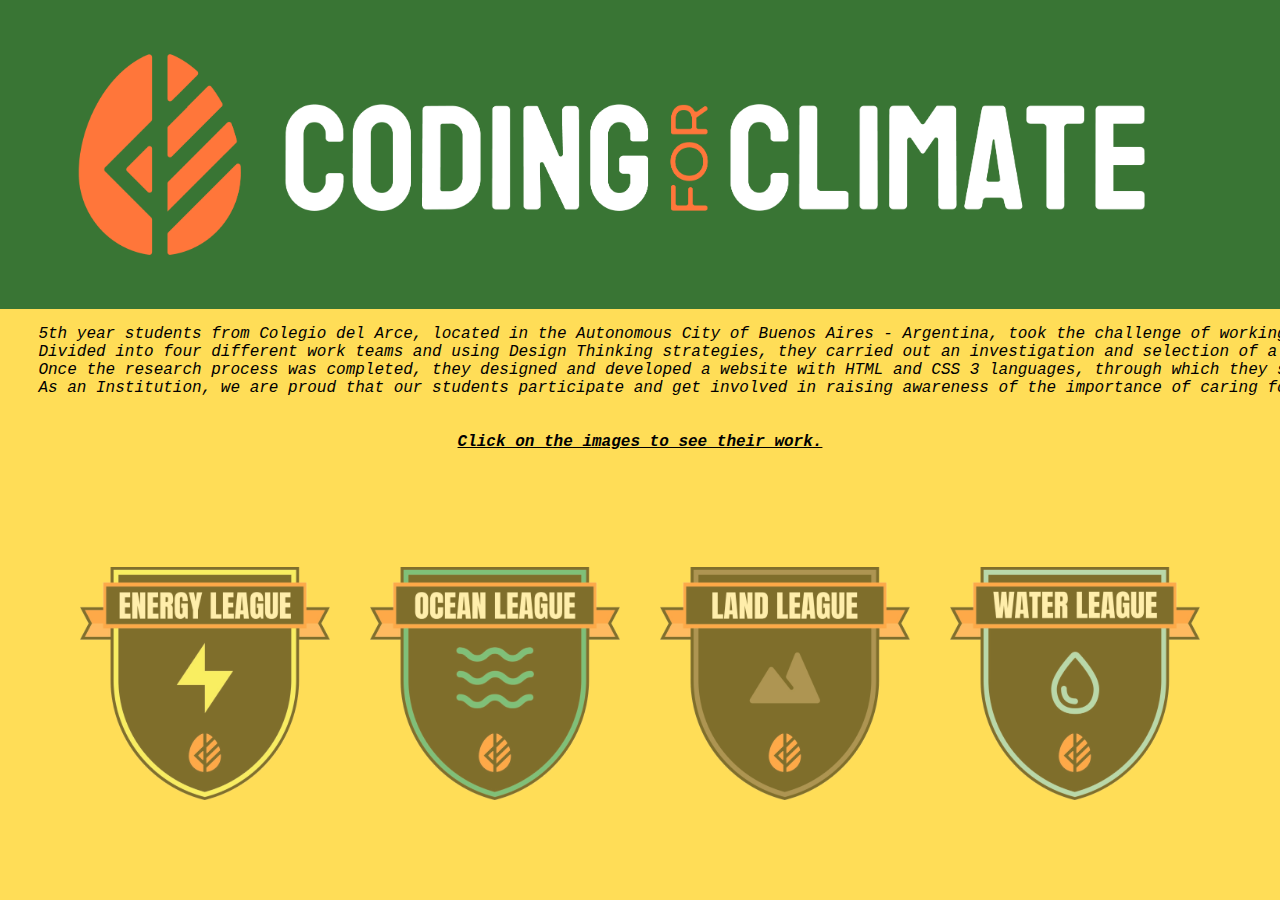
<file: index.html>
<!DOCTYPE html>
<html lang="en">
<head>
    <meta charset="UTF-8">
    <meta http-equiv="X-UA-Compatible" content="IE=edge">
    <meta name="viewport" content="width=device-width, initial-scale=1.0">
    <title>Codign for climate Colegio del Arce</title>
    <link rel="stylesheet" href="Css/index.css">
</head>
<body>
    <header>
        <img src="imagenes/logo.png">
    </header>
    <pre>
    5th year students from Colegio del Arce, located in the Autonomous City of Buenos Aires - Argentina, took the challenge of working with the four Leagues proposed by the NGO organizing the project.
    Divided into four different work teams and using Design Thinking strategies, they carried out an investigation and selection of a problem and then proposed a solution. 
    Once the research process was completed, they designed and developed a website with HTML and CSS 3 languages, through which they seek to raise awareness about the problem addressed  and show what solution they thought of.
    As an Institution, we are proud that our students participate and get involved in raising awareness of the importance of caring for the environment, showing a great commitment to our planet.
    
    <span>Click on the images to see their work.</span>
    </pre>
    <div class="Contenedor">
        <div class="item"> <a href="Energy League/index.html"><img src="imagenes/el.png"></a></div>
        <div class="item" ><a href="oceano/pagina principal/MENU.HTML"><img src="imagenes/OL.png"></a></div>
        <div class="item"> <a href="landleague/index.html"><img src="imagenes/LL.png"></a></div>
        <div class="item"> <a href="WLWEB1/index.html"><img src="imagenes/WL.png"></a></div>
    
    </div>
</body>
</html>
</file>
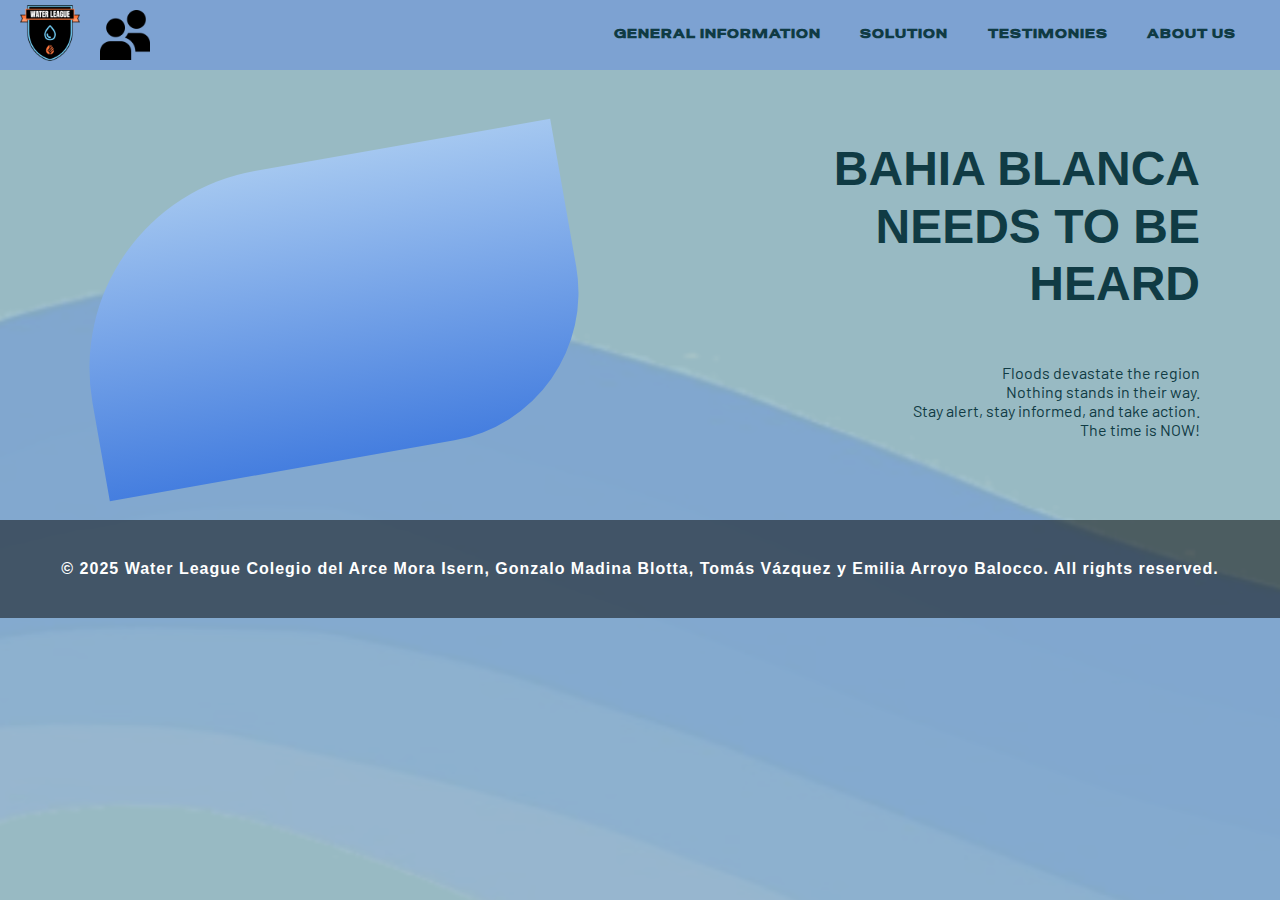
<file: WLWEB1/index.html>
<!DOCTYPE html>
<html lang="en">


<head>
    <meta charset="UTF-8">
    <meta name="viewport" content="width=device-width, initial-scale=1.0">
    <title>Water League</title>
    <link rel="stylesheet" type=" text/css" href="css/estilos.css">
</head>


<body id="cuerpo">
    <header>
        <div class="Ancho">
            <div class="logo">
                <a href="index.html">
                    <img src="imagenes/WLLOGO.png" alt="Water League Logo" class="logo-img">
                </a>
                <ul class="contacto-menu">
                    <li>
                        <a href="#">
                            <img src="imagenes/users.png" alt="Contact" class="Contacto">
                        </a>
                        <ul class="submenu">
                            <li>CONTACT US</li>
                            <li>savebahiablanca@gmail.com</li>
                            <li>+54 911 5462 9183</li>
                        </ul>
                    </li>
                </ul>
            </div>
            
   
            <nav id="navegar">
                <ul class=menu>
                    <li><a href = "Info.html" >General Information</a></li>
                    <li><a href = "solution.html" >Solution</a></li>
                    <li><a href = "Testimonies.html" >Testimonies</a></li>
                    <li><a href = "About.html" >About Us</a></li>


                </ul>
            </nav>
      </div>
    </header>
   
    <div class="contenido">
        <div class="onda-azul"></div>
        <div class="texto">
          <h1>BAHIA BLANCA<br>NEEDS TO BE<br>HEARD</h1>
          <h3> Floods devastate the region <br>Nothing stands in their way. <br> Stay alert, stay informed, and take action. <br>The time is NOW!</h3>
        </div>
    </div>
   
    <footer>
        <p>&copy; 2025 Water League Colegio del Arce Mora Isern, Gonzalo Madina Blotta, Tomás Vázquez y Emilia Arroyo Balocco. All rights reserved.</p>
    </footer>
</body>
</html>
</file>
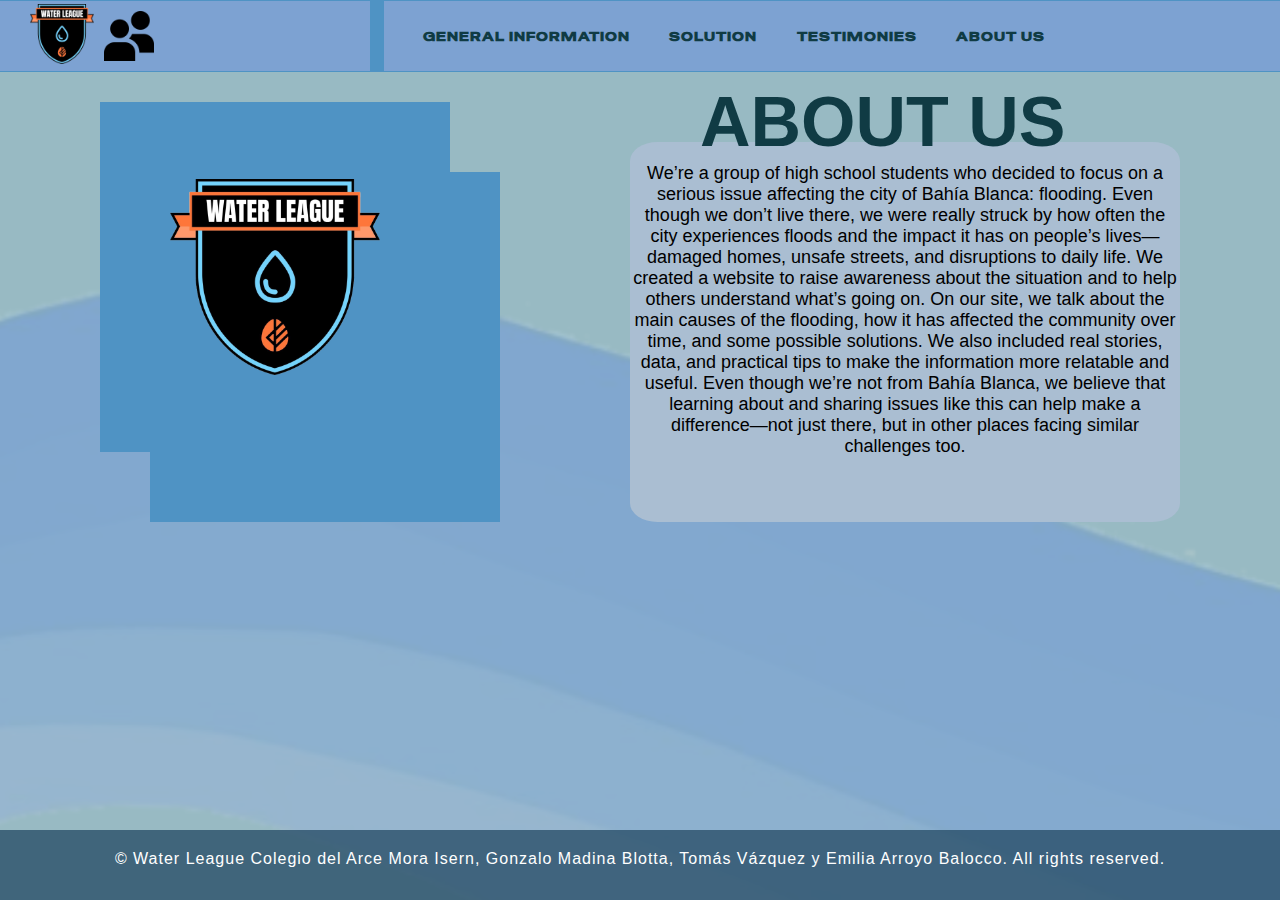
<file: WLWEB1/About.html>
<!DOCTYPE html>
<html lang="en">
<head>
    <meta charset="UTF-8">
    <meta name="viewport" content="width=device-width, initial-scale=1.0">
    <title>About Us</title>
    <link rel="stylesheet" type="text/css" href="css/about.css">
</head>
<body id="cuerpo">
    <header>
        <div class="Ancho">
            <div class="logo">
                <a href="index.html">
                    <img src="imagenes/WLLOGO.png" alt="Water League Logo" class="logo-img">
                </a>
                <ul class="contacto-menu">
                    <li>
                        <a href="#">
                            <img src="imagenes/users.png" alt="Contact" class="Contacto">
                        </a>
                        <ul class="submenu">
                            <li>CONTACT US</li>
                            <li>savebahiablanca@gmail.com</li>
                            <li>+54 911 5462 9183</li>
                        </ul>
                    </li>
                </ul>
            </div>
            <nav id="navegar">
                <ul class="menu">
                    <li><a href="Info.html">General Information</a></li>
                    <li><a href="solution.html">Solution</a></li>
                    <li><a href="Testimonies.html">Testimonies</a></li>
                    <li><a href="About.html">About Us</a></li>
                </ul>
            </nav>
        </div>
    </header> 

    

  <main>
    <div class="container">
      <h1>ABOUT US</h1>
      <div class="cuadrado-1">
        <div class="cuadrado-pequeno">
          <img src="imagenes/logowaterleague.png" class="imagen-pequena" />
        </div>
      </div>
      <div class="cuadrado-2"></div>
      <div class="cuadrado-3">
        <p> <br>We’re a group of high school students who decided to focus on a serious issue affecting the city of Bahía Blanca: flooding. Even though we don’t live there, we were really struck by how often the city experiences floods and the impact it has on people’s lives—damaged homes, unsafe streets, and disruptions to daily life.


            We created a website to raise awareness about the situation and to help others understand what’s going on. On our site, we talk about the main causes of the flooding, how it has affected the community over time, and some possible solutions. We also included real stories, data, and practical tips to make the information more relatable and useful.

            Even though we’re not from Bahía Blanca, we believe that learning about and sharing issues like this can help make a difference—not just there, but in other places facing similar challenges too.</p>
      </div> 
    </div>
  </main>

  <footer>
    <div>
     <p> &#169; Water League Colegio del Arce Mora Isern, Gonzalo Madina Blotta, Tomás Vázquez y Emilia Arroyo Balocco. All rights reserved.</p>
  </div>
</footer>
</body>
</html>
</file>
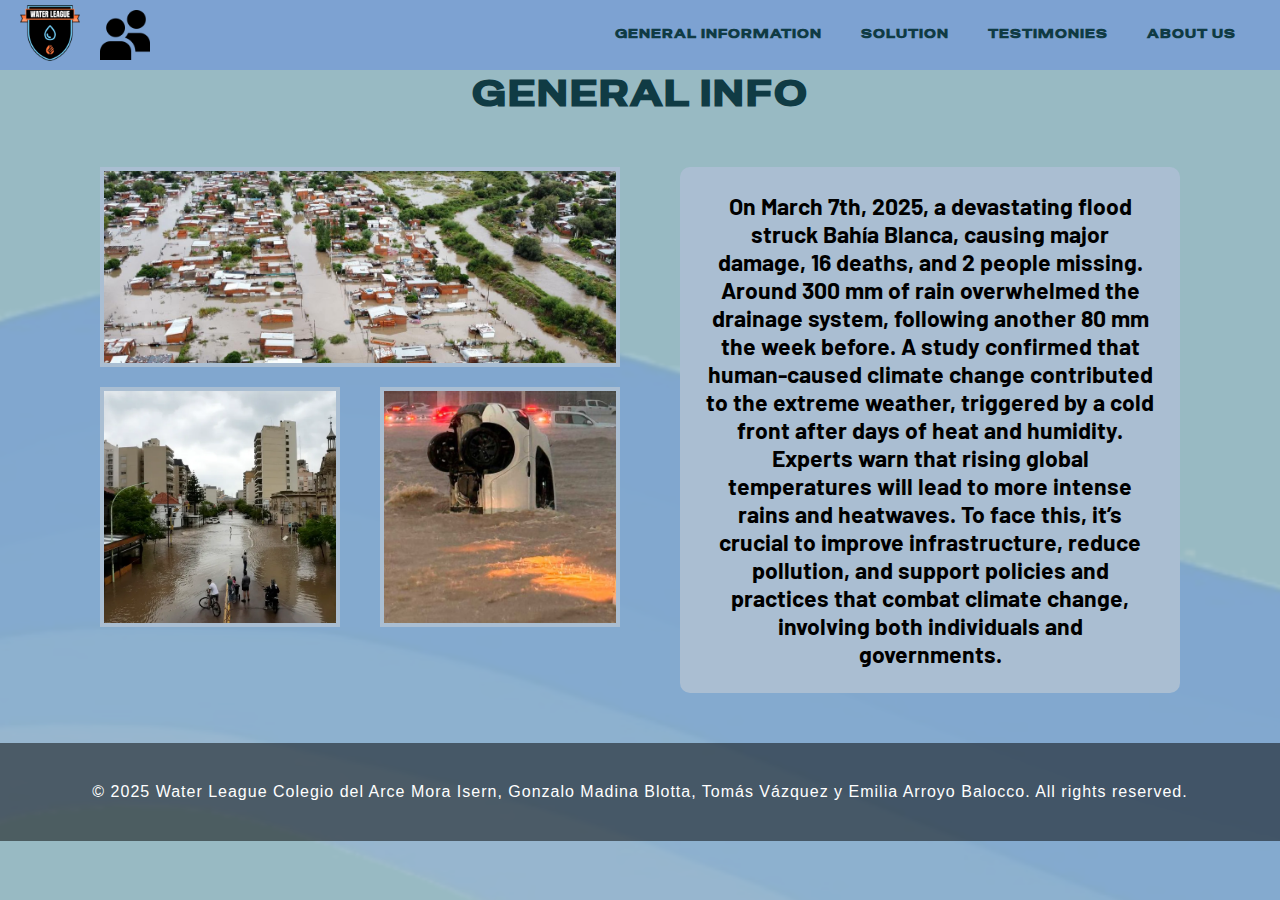
<file: WLWEB1/Info.html>
<!DOCTYPE html>
<html lang="en">
<head>
    <meta charset="UTF-8">
    <meta name="viewport" content="width=device-width, initial-scale=1.0">
    <title>General Information</title>
    <link rel="stylesheet" type="text/css" href="css/info.css">
</head>
<body id="cuerpo">
    <header>
        <div class="Ancho">
            <div class="logo">
                <a href="index.html">
                    <img src="imagenes/WLLOGO.png" alt="Water League Logo" class="logo-img">
                </a>
                <ul class="contacto-menu">
                    <li>
                        <a href="#">
                            <img src="imagenes/users.png" alt="Contact" class="Contacto">
                        </a>
                        <ul class="submenu">
                            <li>CONTACT US</li>
                            <li>savebahiablanca@gmail.com</li>
                            <li>+54 911 5462 9183</li>
                        </ul>
                    </li>
                </ul>
            </div>
            <nav id="navegar">
                <ul class="menu">
                    <li><a href="Info.html">General Information</a></li>
                    <li><a href="solution.html">Solution</a></li>
                    <li><a href="Testimonies.html">Testimonies</a></li>
                    <li><a href="About.html">About Us</a></li>
                </ul>
            </nav>
        </div>
    </header> 

    <section id="titulo">
        General Info
    </section>

    <section class="contenedor-cajas">
        <div class="columna-izquierda">
            <div class="rectangulo"></div>
            <div class="fila-cuadros">
                <div class="cuadro"></div>
                <div class="cuadro"></div>
            </div>
        </div>
        <div class="columna-derecha">
            <div class="cuadro-derecha">
                <p>
                    On March 7th, 2025, a devastating flood struck Bahía Blanca, causing major damage, 16 deaths, and 2 people missing. Around 300 mm of rain overwhelmed the drainage system, following another 80 mm the week before. A study confirmed that human-caused climate change contributed to the extreme weather, triggered by a cold front after days of heat and humidity. Experts warn that rising global temperatures will lead to more intense rains and heatwaves. To face this, it’s crucial to improve infrastructure, reduce pollution, and support policies and practices that combat climate change, involving both individuals and governments.
                </p>
            </div>
        </div>
    </section>

    <footer> 
        <p>&copy; 2025 Water League Colegio del Arce Mora Isern, Gonzalo Madina Blotta, Tomás Vázquez y Emilia Arroyo Balocco. All rights reserved.</p>
    </footer>
</body>
</html>
</file>
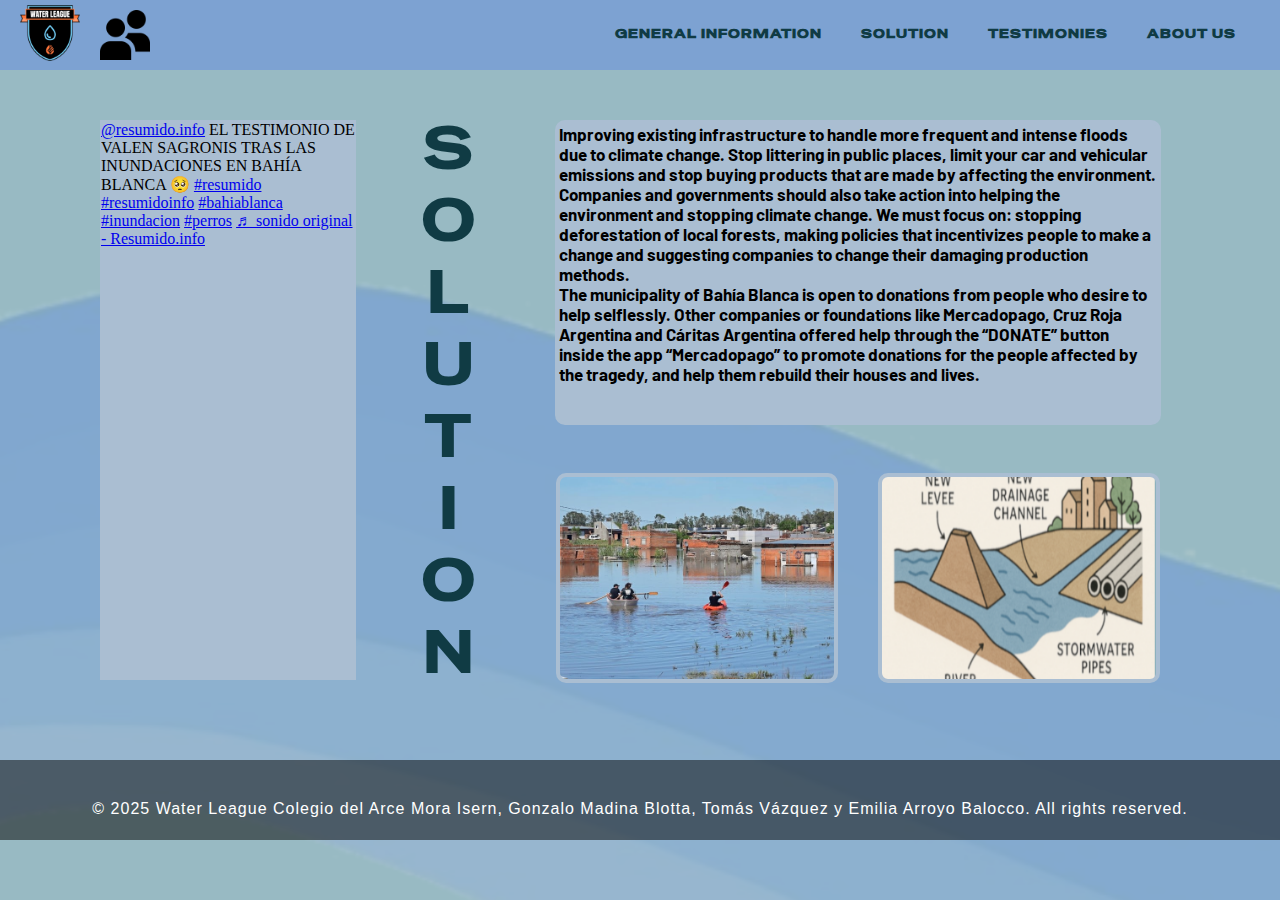
<file: WLWEB1/solution.html>
<!DOCTYPE html>
<html lang="en">
<head>
    <meta charset="UTF-8">
    <meta name="viewport" content="width=device-width, initial-scale=1.0">
    <title>Solution</title>
    <link rel="stylesheet" type=" text/css" href="css/solution.css">
</head>
<body id="cuerpo">
    <header>
        <div class="Ancho">
            <div class="logo">
                <a href="index.html">
                    <img src="imagenes/WLLOGO.png" alt="Water League Logo" class="logo-img">
                </a>
                <ul class="contacto-menu">
                    <li>
                        <a href="#">
                            <img src="imagenes/users.png" alt="Contact" class="Contacto">
                        </a>
                        <ul class="submenu">
                            <li>CONTACT US</li>
                            <li>savebahiablanca@gmail.com</li>
                            <li>+54 911 5462 9183</li>
                        </ul>
                    </li>
                </ul>
            </div>
            <nav id="navegar">
                <ul class=menu>
                    <li><a href = "Info.html" >General Information</a></li>
                    <li><a href = "solution.html" >Solution</a></li>
                    <li><a href = "Testimonies.html" >Testimonies</a></li>
                    <li><a href = "About.html" >About Us</a></li>

                </ul>
            </nav>
      </div>
    </header> 
    <section id="info"> 
        <div id="texto">
            
            <p>Improving existing infrastructure to handle more frequent and intense floods due to climate change. Stop littering in public places, limit your car and vehicular emissions and stop buying products that are made by affecting the environment. Companies and governments should also take action into helping the environment and stopping climate change. We must focus on: stopping deforestation of local forests, making policies that incentivizes people to make a change and suggesting companies to change their damaging production methods.</p>
            <p> The municipality of Bahía Blanca is open to donations from people who desire to help selflessly. Other companies or foundations like Mercadopago, Cruz Roja Argentina and Cáritas Argentina offered help through the “DONATE” button inside the app “Mercadopago” to promote donations for the people affected by the tragedy, and help them rebuild their houses and lives. </p>

        </div>
        <div id="photo1">

        </div>
        <div id="photo2">
            
        </div>
    </section>
    <section id="video">  
        <blockquote class="tiktok-embed"
                    cite="https://www.tiktok.com/@resumido.info/video/7480296320763202821"
                    data-video-id="7480296320763202821"
                    style="max-width: 100%; height: 100%;">
            <section>
                <a target="_blank" title="@resumido.info" href="https://www.tiktok.com/@resumido.info?refer=embed">@resumido.info</a>
                EL TESTIMONIO DE VALEN SAGRONIS TRAS LAS INUNDACIONES EN BAHÍA BLANCA 🥺
                <a title="resumido" target="_blank" href="https://www.tiktok.com/tag/resumido?refer=embed">#resumido</a>
                <a title="resumidoinfo" target="_blank" href="https://www.tiktok.com/tag/resumidoinfo?refer=embed">#resumidoinfo</a>
                <a title="bahiablanca" target="_blank" href="https://www.tiktok.com/tag/bahiablanca?refer=embed">#bahiablanca</a>
                <a title="inundacion" target="_blank" href="https://www.tiktok.com/tag/inundacion?refer=embed">#inundacion</a>
                <a title="perros" target="_blank" href="https://www.tiktok.com/tag/perros?refer=embed">#perros</a>
                <a target="_blank" title="♬ sonido original - Resumido.info" href="https://www.tiktok.com/music/sonido-original-7480296353890470662?refer=embed">♬ sonido original - Resumido.info</a>
            </section>
        </blockquote>
        <script async src="https://www.tiktok.com/embed.js"></script>

    
    </section>
    <div id="vertical-title">
        <p>
            S<br>
            O<br>
            L<br>
            U<br>
            T<br>
            I<br>
            O<br>
            N
        </p>
    </div>
    
    <footer> 
        <p>&copy; 2025 Water League Colegio del Arce Mora Isern, Gonzalo Madina Blotta, Tomás Vázquez y Emilia Arroyo Balocco. All rights reserved.</p>
    </footer>
</body>
</html>
</file>
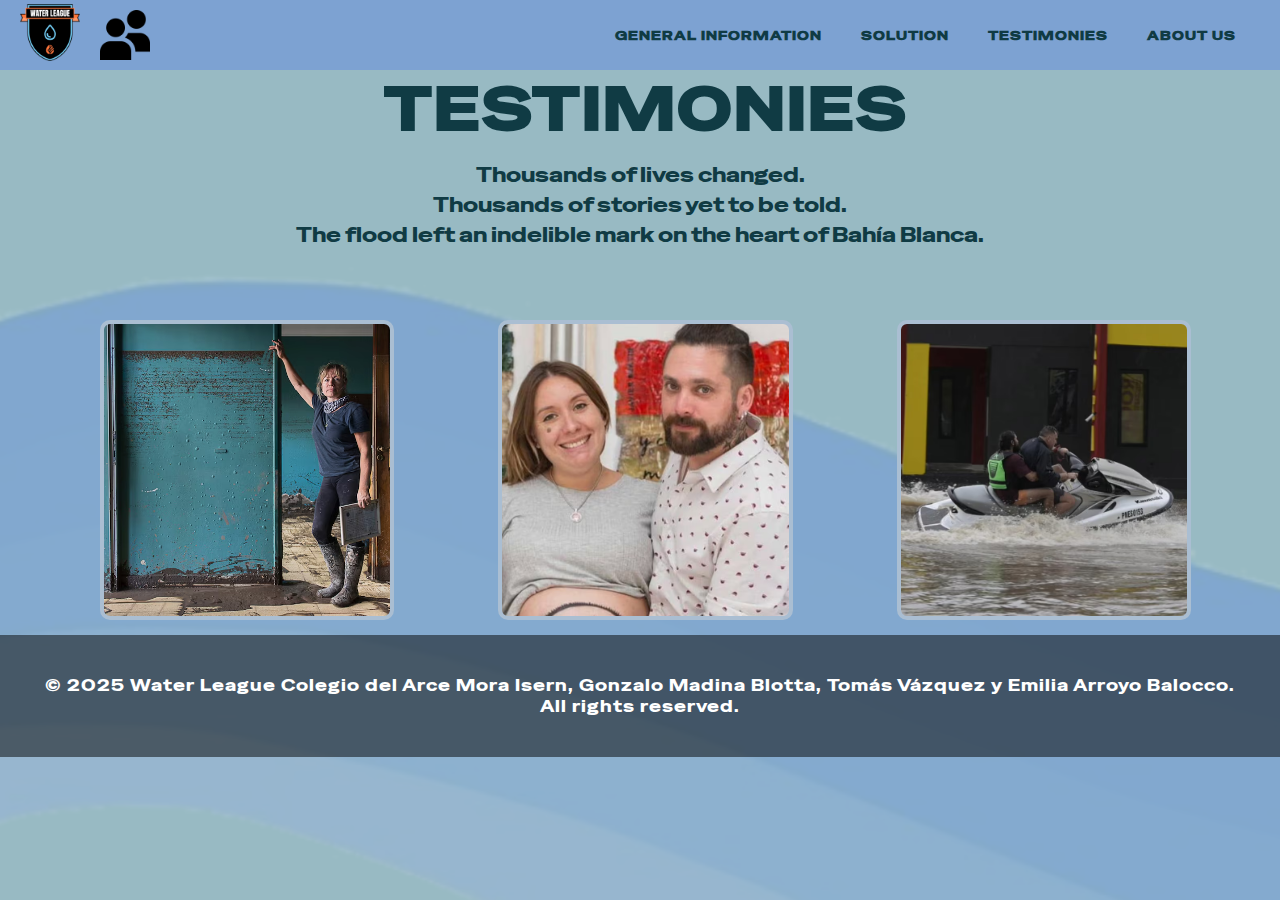
<file: WLWEB1/Testimonies.html>
<!DOCTYPE html>
<html lang="en">
<head>
  <meta charset="UTF-8" />
  <meta name="viewport" content="width=device-width, initial-scale=1.0"/>
  <title>Testimonies</title>
  <link rel="stylesheet" type="text/css" href="css/testimonies.css" />
</head>
<body id="cuerpo">
  <header>
    <div class="Ancho">
      <div class="logo">
        <a href="index.html">
            <img src="imagenes/WLLOGO.png" alt="Water League Logo" class="logo-img">
        </a>
        <ul class="contacto-menu">
            <li>
                <a href="#">
                    <img src="imagenes/users.png" alt="Contact" class="Contacto">
                </a>
                <ul class="submenu">
                    <li>CONTACT US</li>
                    <li>savebahiablanca@gmail.com</li>
                    <li>+54 911 5462 9183</li>
                </ul>
            </li>
        </ul>
    </div>
      <nav id="navegar">
        <ul class="menu">
          <li><a href="Info.html">General Information</a></li>
          <li><a href="solution.html">Solution</a></li>
          <li><a href="Testimonies.html">Testimonies</a></li>
          <li><a href="About.html">About Us</a></li>
        </ul>
      </nav>
    </div>
  </header>


  <section id="texto">
    <h1>TESTIMONIES</h1>
  </section>

  <section id="brief">
    <p>
      Thousands of lives changed. <br>
      Thousands of stories yet to be told.<br>
      The flood left an indelible mark on the heart of Bahía Blanca. <br>
    </p>
  </section>
  

  <section id="unica">
    
    <div class="card" id="Testimonio1">
      <div class="inner">
        <div class="front abogada"></div>
        <div class="back abogada-texto"></div>
      </div>
    </div>

    
    <div class="card" id="Testimonio2">
      <div class="inner">
        <div class="front chofer"></div>
        <div class="back chofer-texto"></div>
      </div>
    </div>

   
    <div class="card" id="Testimonio3">
      <div class="inner">
        <div class="front panadero"></div>
        <div class="back panadero-texto"></div>
      </div>
    </div>
  </section>

  <footer>
    <p>&copy; 2025 Water League Colegio del Arce Mora Isern, Gonzalo Madina Blotta, Tomás Vázquez y Emilia Arroyo Balocco. All rights reserved.</p>
  </footer>
</body>
</html>
</file>
<file: Css/index.css>
@import url('https://fonts.googleapis.com/css2?family=Open+Sans:ital,wght@0,300..800;1,300..800&display=swap');

* {
    box-sizing: border-box;
}

body {
    background-color: #ffdd57;
    margin: 0;
    font-family: "Open Sans", sans-serif;
}

header {
    background-color: #397534;
}

header img {
    width: 100%;
    height: auto;
    display: block;
}

pre {
    font-style: italic;
    text-align: center;
    font-weight: 400;
    font-size: large;
}

span {
    font-weight: bold;
    text-decoration: underline;
    display: block;
    text-align: center;
}

.Contenedor {
    display: flex;
    flex-wrap: wrap;
    justify-content: center;
    gap: 20px;
    width: 100%;
    padding: 20px;
    margin-top: 50px;
}

.item {
    flex: 1 1 calc(25% - 40px); /* 4 por fila */
    max-width: calc(25% - 40px);
    min-width: 200px;
    height: auto;
    display: flex;
    justify-content: center;
    align-items: center;
    padding: 10px;
}

.item img {
    width: 100%;
    height: auto;
    padding: 0;
    opacity: 0.5;
    transition: transform 0.3s ease, opacity 0.3s ease;
    object-fit: cover;
}

.item img:hover {
    transform: scale(1.2);
    opacity: 1;
}

/* Tablets */
@media (max-width: 768px) {
    .item {
        flex: 1 1 calc(50% - 40px); /* 2 por fila */
        max-width: calc(50% - 40px);
    }
}

/* Móviles */
@media (max-width: 480px) {
    .item {
        flex: 1 1 100%; /* Uno por fila */
        max-width: 100%;
    }
}
</file>
<file: WLWEB1/css/estilos.css>
@import url("index.css");
@import url('https://fonts.googleapis.com/css2?family=Special+Gothic+Expanded+One&display=swap');
@import url('https://fonts.googleapis.com/css2?family=Barlow&display=swap');

body {
    margin: 0;
    padding: 0;
    background-color: #b3ccc0;
    font-family: Arial, sans-serif;
    overflow-x: hidden;
  }
  
 

  

  .contenido {
    display: flex;
    justify-content: space-between;
    align-items: flex-start;
    padding: 60px 80px;
  }
  
  /* Coso azul */
  .onda-azul {
    width: 500px;
    height: 300px;
    background: linear-gradient(to bottom, #a4c7f0, #457edf);
    border-top-left-radius: 200px;
    border-bottom-right-radius: 150px;
    transform: rotate(-10deg);
    margin-top: 30px;
  }
  

  .texto {
    text-align: right;
    color: #103b44;

  }
  
  .texto h3 {
    margin: 100;
    margin-top:50px ;
    font-size: 16px;
    font-weight: normal;
    justify-content: space-between;
    font-family: 'Barlow', sans-serif;

  }
  
  .texto h1 {
    margin: 10px 0 0 0;
    font-size: 48px;
    font-weight: bold;
    line-height: 1.2;
  }

  footer {
    text-align: center;
    padding: 40px;
    background-color: rgba(0, 0, 0, 0.5);
    color: white;
    font-family: sans-serif; /* o la fuente que estés usando */
    font-size: 16px;
    letter-spacing: 1px;
    font-weight: bold;
}
</file>
<file: WLWEB1/css/about.css>
@import url('https://fonts.googleapis.com/css2?family=Special+Gothic+Expanded+One&display=swap');
@import url("index.css");
@import url('https://fonts.googleapis.com/css2?family=Barlow&display=swap');

* {
    margin: 0;
    padding: 0;
    box-sizing: border-box;
  }
  
  html, body {
    height: 100%;
    display: flex;
    flex-direction: column;
    font-family: 'Segoe UI', Tahoma, Geneva, Verdana, sans-serif;
    background-color: #80aaff;
    color: #1a1a1a;
    
  }
  
  #cuerpo{
    background-image:url(../imagenes/fondoooo0000000.png) ;
    background-size: cover;
    background-repeat: no-repeat;
    background-position: center;
    background-attachment: fixed;
    min-height: 100vh;
    }
  
    .contenedor-cajas {
      display: flex;
      justify-content: center;
      align-items: flex-start;
      gap: 60px;
      padding: 50px;
      max-width: 1300px;
      margin: 0 auto;
  }
  
  header {
    width: 100%;
    height: 8vh;
    background-color: #4f93c4;
    position: relative;
  }
  
  .Ancho {
    display: flex;
    align-items: center;
    justify-content: space-between;
    height: 100%;
    
  }
  
  .logo {
    width: 370px;
  }
  
  .logo-img {
    width: 100%;
  }
  
  nav {
    display: flex;
    align-items: center;
  }
  main {
    flex: 1;
    position: relative;
    color: black; 
    background-size: cover;
    background-position: center;
  }
  
  .container {
    position: relative;
    width: 100%;
    height: 100%;
  }
  
  h1 {
    position: absolute;
    top: 10px;
    left: 700px;
    font-size: 70px;
    color: #103b44;
    z-index: 3;
  }
  
  .cuadrado-1,
  .cuadrado-2 {
    width: 350px;
    height: 350px;
    position: absolute;
  }
  
  .cuadrado-1 {
    background-color: #4f93c4;
    top: 30px; 
    left: 100px;
    z-index: 2;
}

.cuadrado-2 {
    background-color: #4f93c4;
    top: 100px; 
    left: 150px;
    z-index: 1;
}

  
  .cuadrado-pequeno {
    width: 60%; 
    height: 60%; 
    position: absolute;
    top: 20%; 
    left: 20%; 
  }
  
  .imagen-pequena {
    width: 100%;
    height: 100%;
    object-fit: contain; 
    display: block;
  }
  
  .cuadrado-3 {
    width: 550px;
    height: 380px;
    position: absolute;
    top: 70px;
    right: 100px; 
    z-index: 1;
    font-size: 18px;
    text-align: center;
    background-color: rgb(170, 190, 210);
    border-radius: 5%;
    justify-content: center;
  }
  
  
  footer {
    color: white;
    background-color: #264b65c4   ;
    padding: 20px;
    text-align: center; 
    position: relative;
    bottom: 0;
    margin-top:50px;
    width: 100%;
    height: 70px;
  }
</file>
<file: WLWEB1/css/info.css>
@import url('https://fonts.googleapis.com/css2?family=Special+Gothic+Expanded+One&display=swap');
@import url("index.css");
@import url('https://fonts.googleapis.com/css2?family=Barlow&display=swap');

* {
    margin: 0;
    box-sizing: border-box;

}

#cuerpo {
    background-image: url(../imagenes/fondoooo0000000.png);
    background-size: cover;
    background-repeat: no-repeat;
    background-position: center;
    background-attachment: fixed;
    min-height: 100vh;
}

#titulo {
    width: 100%;
    text-align: center;
    padding-top: 60px;
    font-size: 36px;
    color: #103b44;
    letter-spacing: 2px;
    font-weight: bold;
    text-transform: uppercase;
    font-family: "Special Gothic Expanded One", sans-serif;
}


.contenedor-cajas {
    display: flex;
    justify-content: center;
    align-items: flex-start;
    gap: 60px;
    padding: 50px;
    max-width: 1300px;
    margin: 0 auto;
}

.columna-izquierda {
    display: flex;
    flex-direction: column;
    gap: 20px;
}

.rectangulo {
    width: 520px;
    height: 200px; 
    background-color: rgb(170, 190, 210);
    background-image: url(../imagenes/inundacionimagenarriba.jpg);
    background-size: cover;
    background-position: center;
    background-repeat: no-repeat;
    border: solid 4px rgb(170,190,210);
}

.fila-cuadros {
    display: flex;
    gap: 40px;
}

.fila-cuadros .cuadro {
    width: 240px;
    height: 240px;
    background-color: rgb(170,190,210);
    border: solid 4px rgb(170,190,210);
    background-size: cover;
    background-position: center;
    background-repeat: no-repeat;
}

.fila-cuadros .cuadro:first-child {
    background-image: url(../imagenes/inundacioncuadradoizquierdo.webp);
}

.fila-cuadros .cuadro:last-child {
    background-image: url(../imagenes/inundacioncuadradoderecho.jpg);
}

.columna-derecha {
    display: flex;
    flex-direction: column;
    justify-content: flex-start;
}

.cuadro-derecha {
    width: 500px;
    background-color: rgb(170,190,210);
    font-size: 23px;
    padding: 25px;
    text-align: center;
    font-weight: bold;
    border-radius: 10px;
    font-family: 'Barlow', sans-serif;
}
</file>
<file: WLWEB1/css/solution.css>
@import url('https://fonts.googleapis.com/css2?family=Special+Gothic+Expanded+One&display=swap');
@import url("index.css");
@import url('https://fonts.googleapis.com/css2?family=Barlow&display=swap');
* {
    margin: 0;
    box-sizing: border-box;
}

#cuerpo {
    background-image: url(../imagenes/fondoooo0000000.png);
    background-size: cover;
    background-repeat: none-repeat;
    background-position: center;
    background-attachment: fixed;
    min-height: 100vh;
}

#texto {
    border: solid 4px rgb(170,190,210); 
    background-color: rgb(170,190,210);
    height: 305px;
    width: 86%;
    margin: auto;
    margin-top: 0px;
    border-radius: 10px;
}

#photo1 {
    border: solid 4px rgb(170,190,210); 
    background-color: rgb(170,190,210);
    background-image: url(../imagenes/Sphoto1.png);
    background-size: cover; 
    background-position: center; 
    background-repeat: no-repeat; 
    height: 210px;
    width: 40%;
    float: left;
    margin-top: 48px;
    margin-left: 50px; 
    margin-right: 30px;
    margin-bottom: 10px; 
    border-radius: 10px;
}

#photo2 {
    border: solid 4px rgb(170,190,210); 
    background-color: rgb(170,190,210);
    background-image: url(../imagenes/Sphoto22.png);
    background-size: cover; 
    background-position: center; 
    background-repeat: no-repeat; 
    height: 210px;
    width: 40%;
    float: right;
    margin-top: 48px;
    margin-right: 50px; 
    margin-bottom: 10px; 
    border-radius: 10px;
}

#info {
    font-family: 'Barlow', sans-serif;
    height: 590px;
    float: right;
    width: 55%;
    margin-right: 70px;
    margin-top: 50px;
    margin-bottom: 50px;
    font-weight: bold;
    font-size: 17px;
    justify-content: center;
   
    
}

#video {
    border: solid 1px rgb(170,190,210);
    background-color: rgb(170,190,210); 
    height: 560px;
    float: left;
    width: 20%;
    margin-left: 100px;
    margin-top: 50px;
    margin-bottom: 50px;
    display: flex;
    justify-content: center;
    align-items: flex-start;
    overflow: hidden;
    padding: 0;
    box-sizing: border-box;
}

blockquote.tiktok-embed {
    height: 100%;
    width: 100%;
    margin: 0 !important;
    padding: 0 !important;
    box-sizing: border-box;
    background-color: rgb(170,190,210); 
}

#vertical-title {
    float: left;
    width: 5%;
    height: 560px;
    margin-top: 50px;
    margin-left: 60px;
    display: flex;
    align-items: center;
    justify-content: center;
}

#vertical-title p {
    font-family: "Special Gothic Expanded One", sans-serif;
    font-size: 60px;
    color: #103b44;
    padding: 10px;
    text-align: center;
    line-height: 1.2;
}

footer {
    width: 100%;
    height: 20px;
    background-color: rgb(120, 145, 179);
    float: left;
    text-align: left;
    padding: 24px;
    color: white;
    font-family: sans-serif; 
    font-size: 16px;
    letter-spacing: 1px;
}

footer {
    text-align: center;
    padding: 40px;
    background-color: rgba(0, 0, 0, 0.5);
    color: white;
    font-family: sans-serif; 
    font-size: 16px;
    letter-spacing: 1px;
}
</file>
<file: WLWEB1/css/testimonies.css>
@import url('https://fonts.googleapis.com/css2?family=Special+Gothic+Expanded+One&display=swap');
@import url("index.css");
@import url('https://fonts.googleapis.com/css2?family=Barlow&display=swap');

* {
    margin: 0;
    box-sizing: border-box;
    font-family: "Special Gothic Expanded One", sans-serif;
}

#texto {
    height: 60px;
    width: 40%;
    margin: 0 auto 40px auto;
    text-align: center;
    letter-spacing: 2px;
    font-size: 30px;
    color: #103b44;
}

body {
    background-color: white;
}

#brief {
    width: 80%;
    margin: 100px auto 40px auto; /* más separación arriba y abajo */
    display: flex;
    justify-content: center;
    align-items: center;
    text-align: center;
    font-size: 20px;
    font-family: 'Barlow', sans-serif;
    color: #103b44;
    line-height: 1.5;
}


.card {
    width: 23%;
    height: 300px;
    margin: 30px 0 10px 100px;
    perspective: 1000px;
    display: inline-block;
}


  
.inner {
    position: relative;
    width: 100%;
    height: 100%;
    transition: transform 1s;
    transform-style: preserve-3d;
}
  

.card:hover .inner {
    transform: rotateY(180deg);
}
  
  /* Parte delantera y trasera */
.front, .back {
    position: absolute;
    width: 100%;
    height: 100%;
    border: 4px solid rgb(170, 190, 210);
    border-radius: 10px;
    background-color: rgb(170, 190, 210);
    background-size: cover;
    background-position: center;
    background-repeat: no-repeat;
    backface-visibility: hidden;
}
  

.back {
    transform: rotateY(180deg);
}
  

.abogada {
    background-image: url(../imagenes/ABOGADAWL.avif);}
  
.abogada-texto {
    background-image: url(../imagenes/abogadatraas.png);
}
  
.chofer {
    background-image: url(../imagenes/chofer.png);
}
  
.chofer-texto {
    background-image: url(../imagenes/choferatraas.png);
}
  
.panadero {
    background-image: url(../imagenes/panadero.png);
}
  
.panadero-texto {
    background-image: url(../imagenes/panaderoatraas.png);
}
</file>
